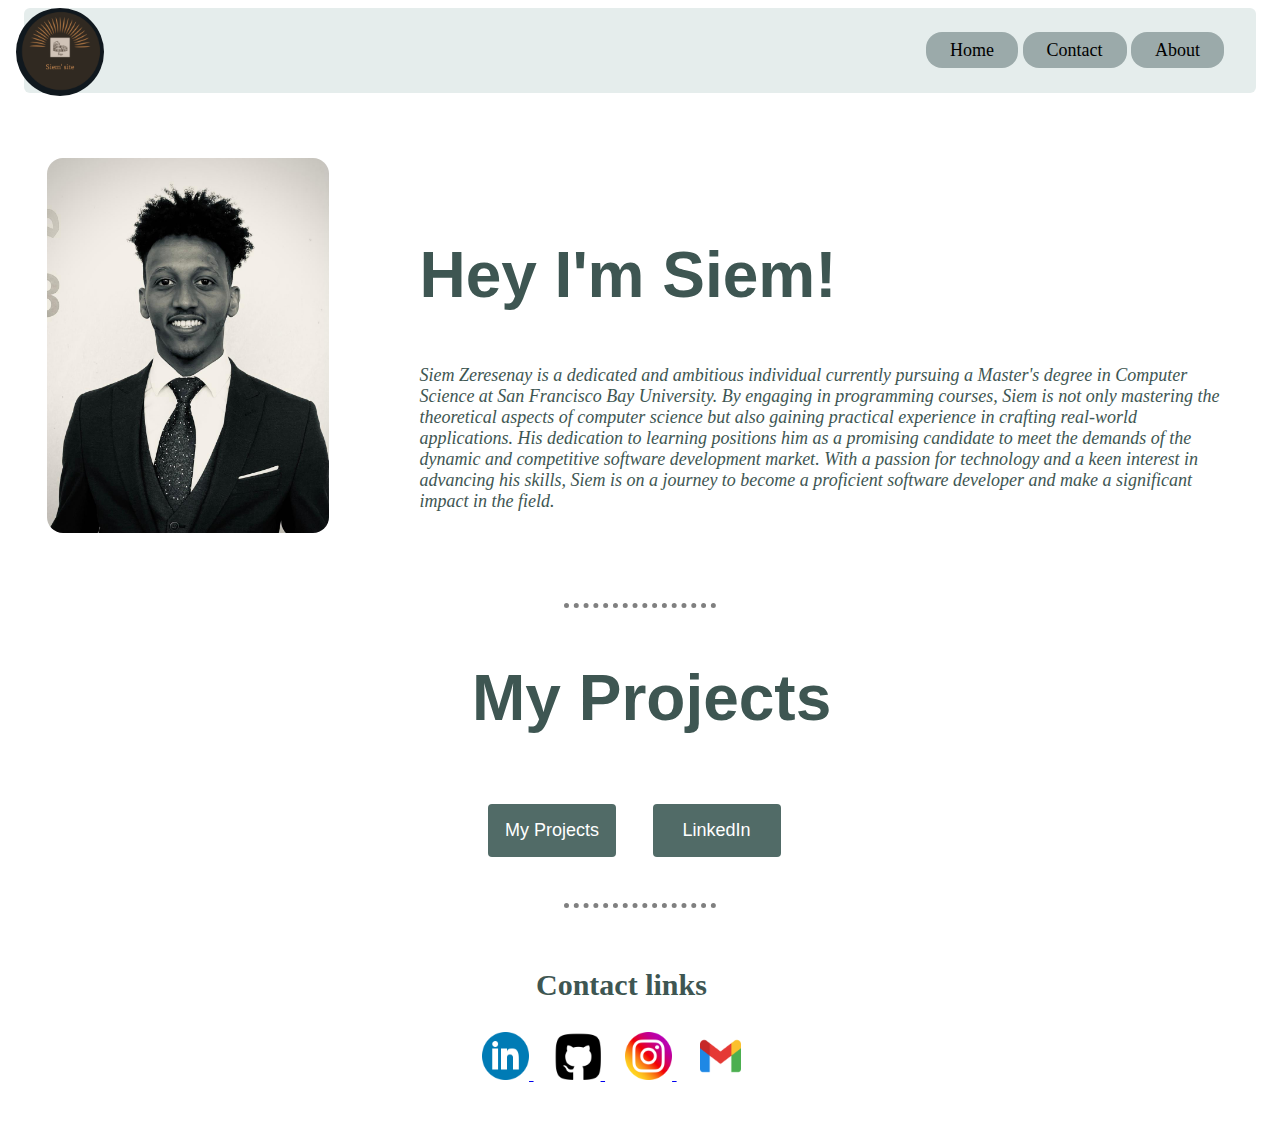
<file: index.html>
<!DOCTYPE html>
<html lang="en">

<head>
    <meta charset="utf-8">
    <title> Siem's Autobiography Site </title>
    <link rel="stylesheet" href="./style/style.css">
    <link rel="icon" href="./images/favicon.ico">
</head>



<body > 
  <!-- first section: profile icon, photo and brief introduction  -->
    <div class="navigation">
        <div class="logo"> <a href="./pages/index.html">  <img src="./images/Logo.png" alt=""> </a> </div>

        <div class="navbar">
            <span><a href="./pages/index.html">Home</a></span>
            <span><a href="./pages/contact.html">Contact</a></span>
            <span><a href="./pages/about.html">About</a></span>
        </div>
    </div>
  
    
    <div class="container"> 
        <div class="avatar">
            <img  src="./images/profile.jpg" id="avatar" alt="Siem's Avatar">  
        </div>
        <div class="info">
            <div class="title">
                <h2>Hey I'm Siem! </h2>
                <em> Siem Zeresenay is a dedicated and ambitious individual currently pursuing a Master's degree in Computer Science at San Francisco Bay University. By engaging in programming courses, Siem is not only mastering the theoretical aspects of computer science but also gaining practical experience in crafting real-world applications. His dedication to learning positions him as a promising candidate to meet the demands of the dynamic and competitive software development market. With a passion for technology and a keen interest in advancing his skills, Siem is on a journey to become a proficient software developer and make a significant impact in the field.
            </div>
            </em>
        </div>

    </div>  
<hr>
    <div class="title pro">
        <h2> My Projects</h2>
        <a href="https://github.com/siezer-5997" target="_blank">
            <button type="button">My Projects</button></a>        
        <a href="https://linkedin.com/in/siem-zeresenay" target="_blank">
            <button type="button">LinkedIn</button>
        </a>
        
        
    </div>
    <br>
    <hr>
    <br>

    <div class="title pro links">
        <h3> Contact links</h3>
        <a href="https://www.linkedin.com/in/siem-zeresenay?lipi=urn%3Ali%3Apage%3Ad_flagship3_profile_view_base_contact_details%3BnBbiZMqQTUyVbPOrPuWa5w%3D%3D"
        target="_blank"> <img src="./images/linkedin.png" width="6%">  </a> 
        <a href="https://github.com/siezer-5997"
        target="_blank"> <img src="./images/github.png" width="6%"> </a>
        <a href="https://www.instagram.com/explore/tags/coding"
        target="_blank"> <img src="./images/insta.png" width="6%"> </a>
        <a href="mailto:siemzeresenay937@gmail.com"
        target="_blank"> <img src="./images/gmail.png" width="6%"> </a>

    </div>
<br>
<br>




</body>


</html>
</file>
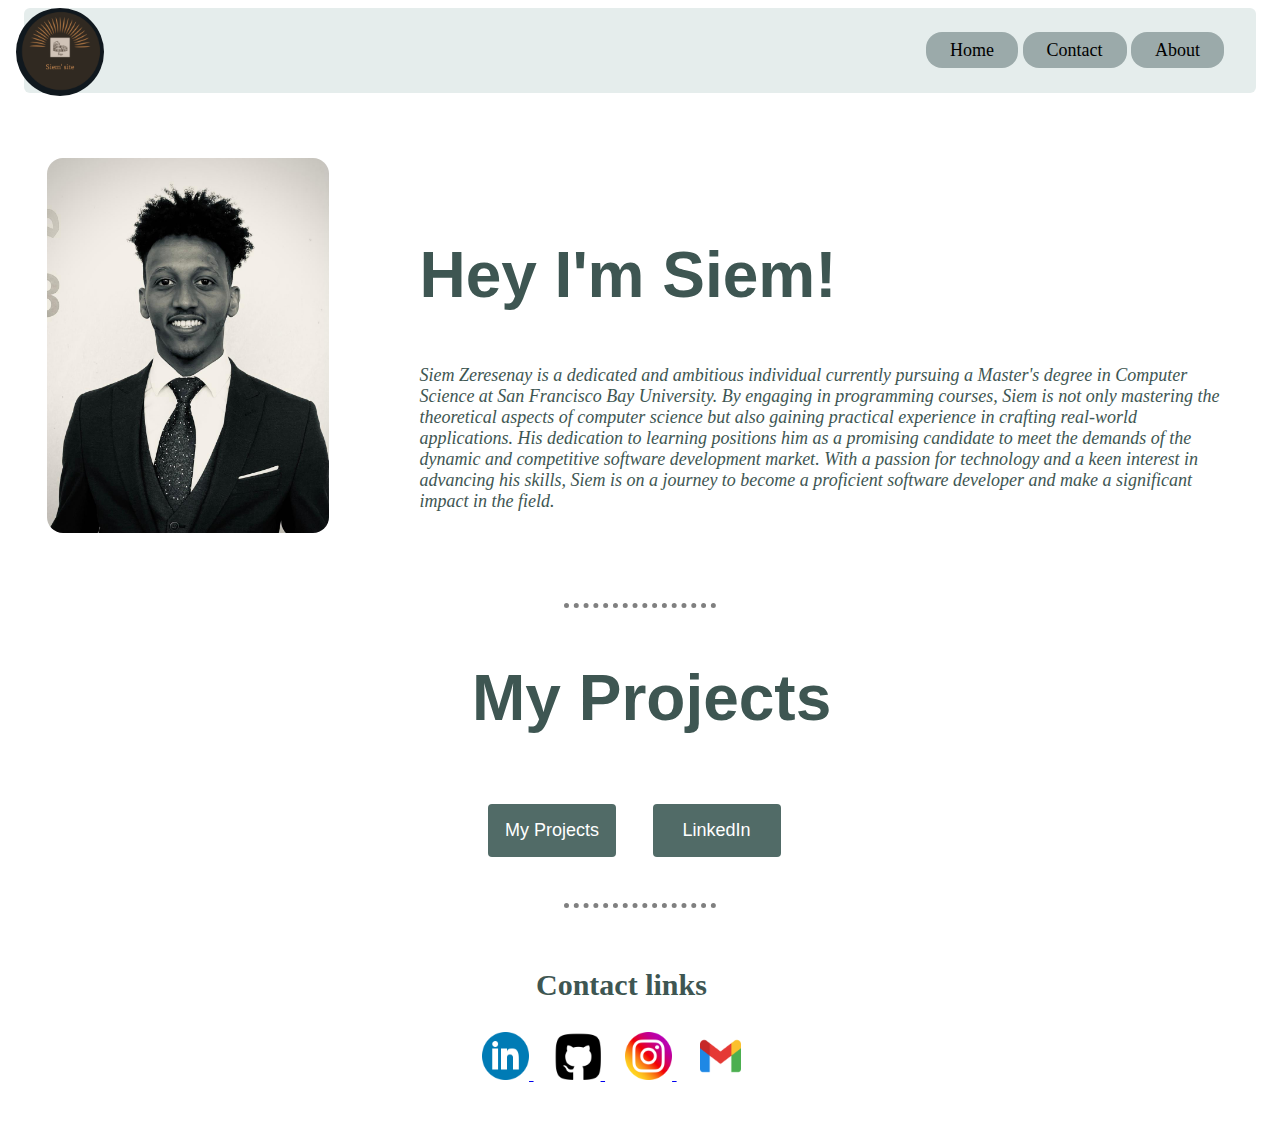
<file: pages/index.html>
<!DOCTYPE html>
<html lang="en">

<head>
    <meta charset="utf-8">
    <title> Siem's Autobiography Site </title>
    <link rel="stylesheet" href="../style/style.css">
    <link rel="icon" href="../images/favicon.ico">
</head>



<body > 
  <!-- first section: profile icon, photo and brief introduction  -->
    <div class="navigation">
        <div class="logo"> <a href="../pages/index.html">  <img src="../images/Logo.png" alt=""> </a> </div>

        <div class="navbar">
            <span><a href="../pages/index.html">Home</a></span>
            <span><a href="../pages/contact.html">Contact</a></span>
            <span><a href="../pages/about.html">About</a></span>
        </div>
    </div>
  
    
    <div class="container"> 
        <div class="avatar">
            <img  src="../images/profile.jpg" id="avatar" alt="Siem's Avatar">  
        </div>
        <div class="info">
            <div class="title">
                <h2>Hey I'm Siem! </h2>
                <em> Siem Zeresenay is a dedicated and ambitious individual currently pursuing a Master's degree in Computer Science at San Francisco Bay University. By engaging in programming courses, Siem is not only mastering the theoretical aspects of computer science but also gaining practical experience in crafting real-world applications. His dedication to learning positions him as a promising candidate to meet the demands of the dynamic and competitive software development market. With a passion for technology and a keen interest in advancing his skills, Siem is on a journey to become a proficient software developer and make a significant impact in the field.
            </div>
            </em>
        </div>

    </div>  
<hr>
    <div class="title pro">
        <h2> My Projects</h2>
        <a href="https://github.com/siezer-5997" target="_blank">
            <button type="button">My Projects</button></a>        
        <a href="https://linkedin.com/in/siem-zeresenay" target="_blank">
            <button type="button">LinkedIn</button>
        </a>
        
        
    </div>
    <br>
    <hr>
    <br>

    <div class="title pro links">
        <h3> Contact links</h3>
        <a href="https://www.linkedin.com/in/siem-zeresenay?lipi=urn%3Ali%3Apage%3Ad_flagship3_profile_view_base_contact_details%3BnBbiZMqQTUyVbPOrPuWa5w%3D%3D"
        target="_blank"> <img src="../images/linkedin.png" width="6%">  </a> 
        <a href="https://github.com/siezer-5997"
        target="_blank"> <img src="../images/github.png" width="6%"> </a>
        <a href="https://www.instagram.com/explore/tags/coding"
        target="_blank"> <img src="../images/insta.png" width="6%"> </a>
        <a href="mailto:siemzeresenay937@gmail.com"
        target="_blank"> <img src="../images/gmail.png" width="6%"> </a>

    </div>
<br>
<br>




</body>


</html>
</file>
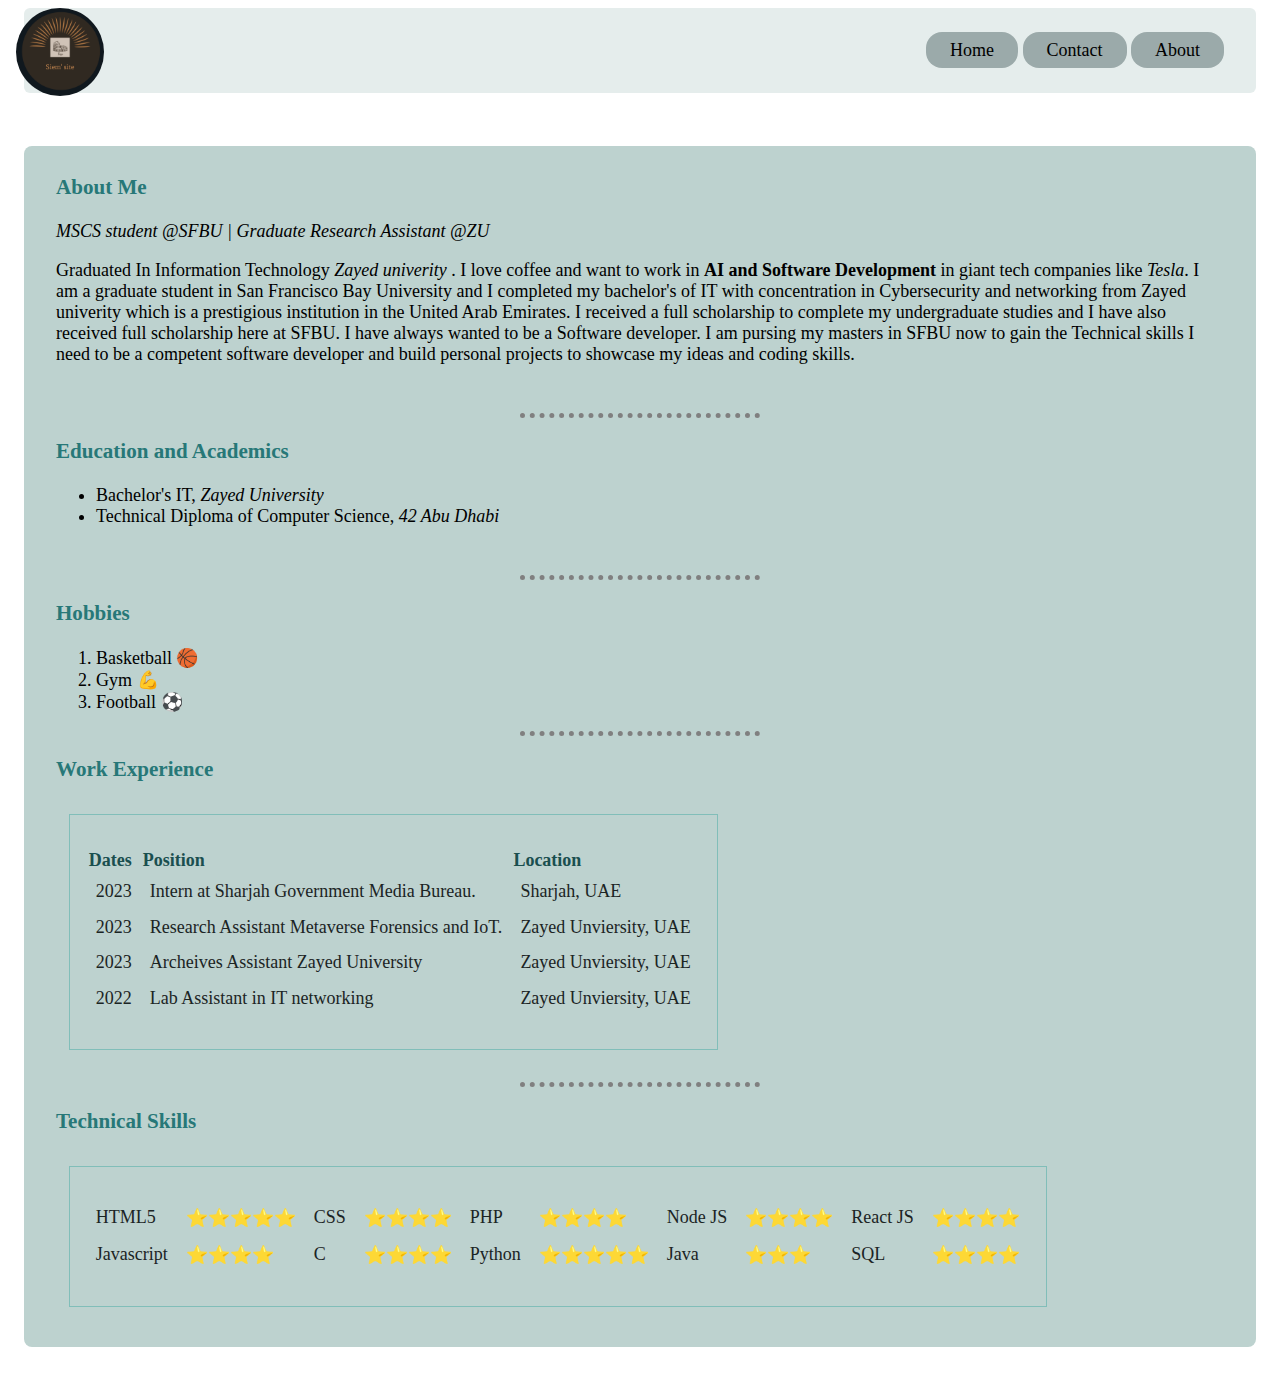
<file: about.html>
<!DOCTYPE html>
<html lang="en">

<head>
    <meta charset="utf-8">
    <title> About Page </title>
    <link rel="stylesheet" href="./style/style.css">
    <link rel="icon" href="./images/favicon.ico">
</head>



<body > 

    <div class="navigation">
        <div class="logo"> <a href="./pages/index.html">  <img src="./images/Logo.png" alt=""> </a> </div>
        <div class="navbar">
            <span><a href="./pages/index.html">Home</a></span>
            <span><a href="./pages/contact.html">Contact</a></span>
            <span><a href="./pages/about.html">About</a></span>
        </div>
    </div> 

    <br>
    <div class="bio">
        <h3> About Me </h3>
            <p> <em> MSCS student @SFBU | Graduate Research Assistant @ZU</em> </p>
            <p> Graduated In Information Technology <em>Zayed univerity</em> . I love coffee and want to work in <strong>AI and Software Development</strong> 
                in giant tech companies like <em>Tesla</em>. I am a graduate student in San Francisco Bay University and I completed my bachelor's of IT with concentration in Cybersecurity and networking from Zayed univerity which is a prestigious institution in the United Arab Emirates. I received a full scholarship to complete my undergraduate studies and I have also received full scholarship here at SFBU. I have always wanted to be a Software developer. 
                I am pursing my masters in SFBU now to gain the Technical skills I need to be a competent 
                software developer and build personal projects to showcase my ideas and coding skills.</p>
                <br>
            <hr size="2">
            <h3> Education and Academics </h3>
            <ul>
                <li> Bachelor's IT, <em> Zayed University</em> </li>
                <li> Technical Diploma of Computer Science, <em> 42 Abu Dhabi</em> </li>
            </ul>
            <br>
            <hr size="2">
            <h3> Hobbies </h3>
            <ol>
                <li> <a href="https://www.nba.com/" 
                    target="_blank"> Basketball </a> 🏀</li>
                <li> <a href="https://www.24hourfitness.com/gyms/fremont-ca"> Gym </a>💪</li>
                <li> <a href="https://www.premierleague.com/">Football  </a>⚽ </li>
            </ol>
            <hr>
            <h3> Work Experience</h3>
            <div class="experience">
                <table>
                    <thead>
                        <tr>
                        <th>Dates</th> <th>Position</th> <th>Location</th>
                        </tr>
                    </thead>
                    <tbody>
                        <tr><td>2023</td> <td>Intern at Sharjah Government Media Bureau.</td> <td>Sharjah, UAE</td></tr>
                        <tr><td>2023</td> <td>Research Assistant Metaverse Forensics and IoT.</td> <td>Zayed Unviersity, UAE</td> </tr>
                        <tr><td>2023</td> <td>Archeives Assistant Zayed University</td> <td>Zayed Unviersity, UAE</td></tr> 
                        <tr><td>2022</td> <td>Lab Assistant in IT networking</td> <td>Zayed Unviersity, UAE</td></tr> 
                        
                    </tbody>
                </table>
            </div>
            <hr>
            <h3>Technical Skills</h3>
            <table>
                <tbody>
                    <tr>
                        <td> HTML5</td> <td>⭐️⭐️⭐️⭐️⭐️</td>
                        <td> CSS</td> <td>⭐️⭐️⭐️⭐️</td>
                        <td> PHP</td> <td>⭐️⭐️⭐️⭐️</td>
                        <td> Node JS </td> <td>⭐️⭐️⭐️⭐️</td>
                        <td> React JS</td> <td>⭐️⭐️⭐️⭐️</td>
                    </tr>
        
                    <tr>
                        <td>Javascript</td> <td>⭐️⭐️⭐️⭐️</td>
                        <td> C </td> <td>⭐️⭐️⭐️⭐️</td>
                        <td> Python</td> <td>⭐️⭐️⭐️⭐️⭐️</td>
                        <td> Java</td> <td>⭐️⭐️⭐️</td>
                        <td> SQL</td> <td>⭐️⭐️⭐️⭐️</td>
                    </tr>
                    
                </tbody>
            </table>
        </div>



</body>


</html>
</file>
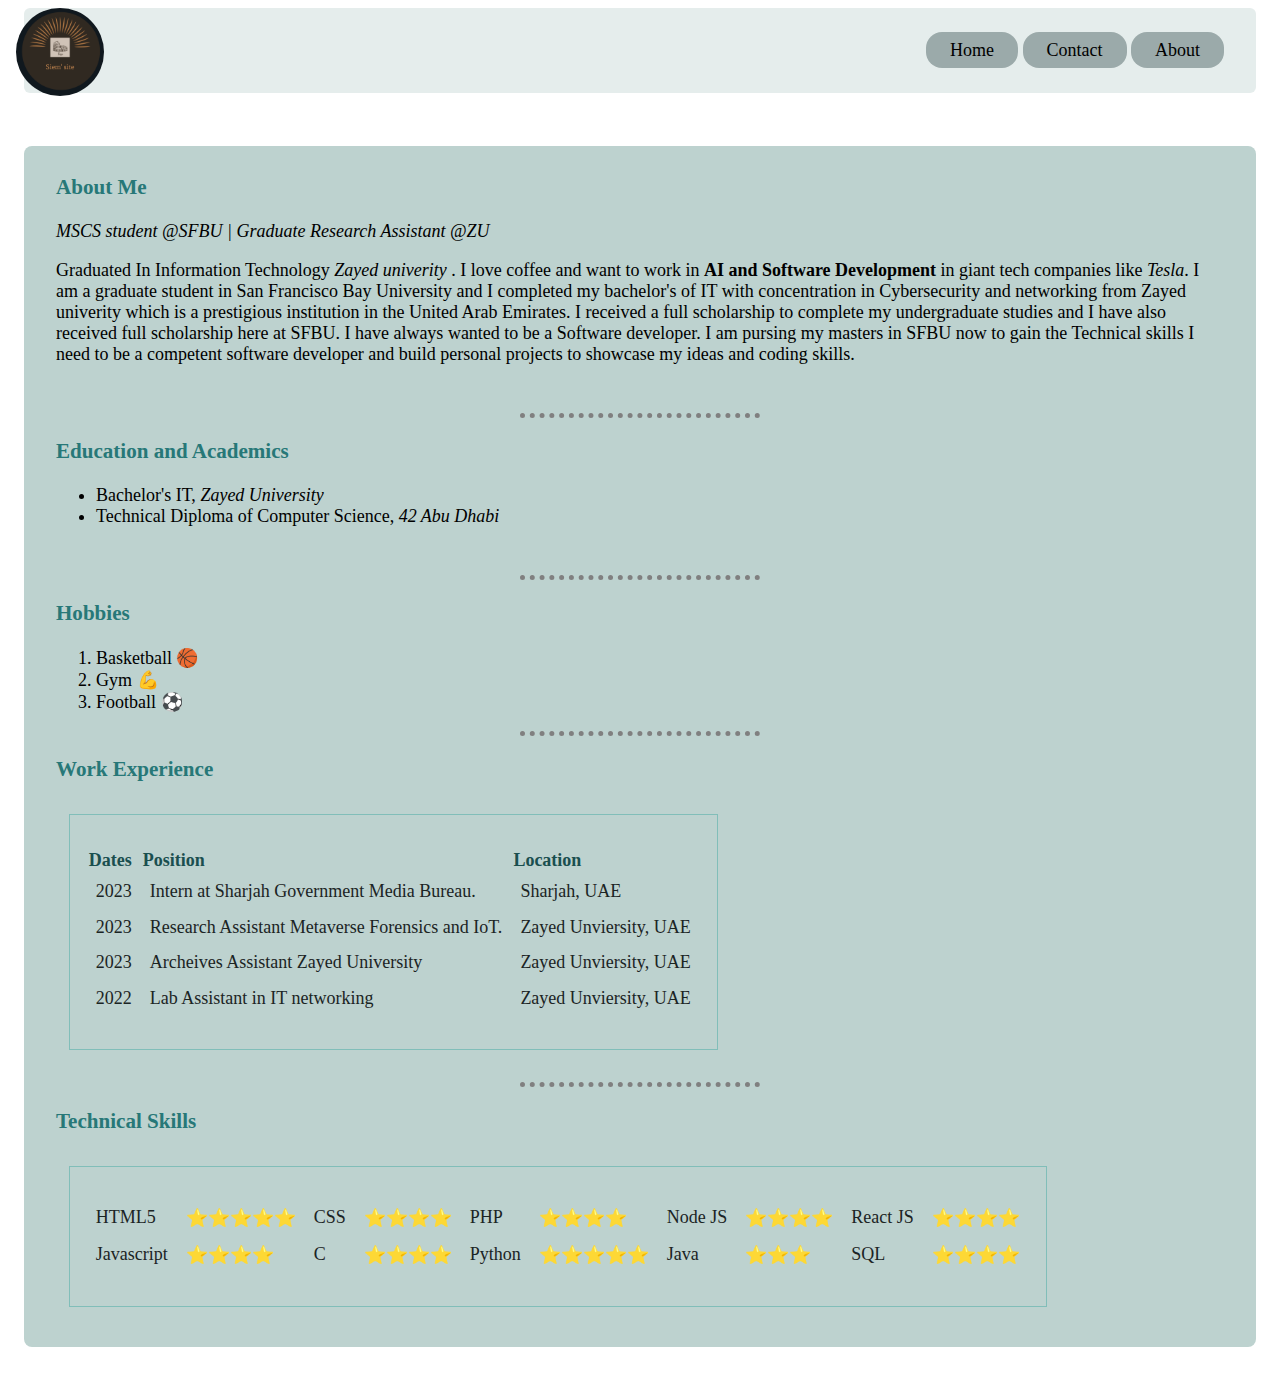
<file: pages/about.html>
<!DOCTYPE html>
<html lang="en">

<head>
    <meta charset="utf-8">
    <title> About Page </title>
    <link rel="stylesheet" href="../style/style.css">
    <link rel="icon" href="../images/favicon.ico">
</head>



<body > 

    <div class="navigation">
        <div class="logo"> <a href="../pages/index.html">  <img src="../images/Logo.png" alt=""> </a> </div>
        <div class="navbar">
            <span><a href="../pages/index.html">Home</a></span>
            <span><a href="../pages/contact.html">Contact</a></span>
            <span><a href="../pages/about.html">About</a></span>
        </div>
    </div> 

    <br>
    <div class="bio">
        <h3> About Me </h3>
            <p> <em> MSCS student @SFBU | Graduate Research Assistant @ZU</em> </p>
            <p> Graduated In Information Technology <em>Zayed univerity</em> . I love coffee and want to work in <strong>AI and Software Development</strong> 
                in giant tech companies like <em>Tesla</em>. I am a graduate student in San Francisco Bay University and I completed my bachelor's of IT with concentration in Cybersecurity and networking from Zayed univerity which is a prestigious institution in the United Arab Emirates. I received a full scholarship to complete my undergraduate studies and I have also received full scholarship here at SFBU. I have always wanted to be a Software developer. 
                I am pursing my masters in SFBU now to gain the Technical skills I need to be a competent 
                software developer and build personal projects to showcase my ideas and coding skills.</p>
                <br>
            <hr size="2">
            <h3> Education and Academics </h3>
            <ul>
                <li> Bachelor's IT, <em> Zayed University</em> </li>
                <li> Technical Diploma of Computer Science, <em> 42 Abu Dhabi</em> </li>
            </ul>
            <br>
            <hr size="2">
            <h3> Hobbies </h3>
            <ol>
                <li> <a href="https://www.nba.com/" 
                    target="_blank"> Basketball </a> 🏀</li>
                <li> <a href="https://www.24hourfitness.com/gyms/fremont-ca"> Gym </a>💪</li>
                <li> <a href="https://www.premierleague.com/">Football  </a>⚽ </li>
            </ol>
            <hr>
            <h3> Work Experience</h3>
            <div class="experience">
                <table>
                    <thead>
                        <tr>
                        <th>Dates</th> <th>Position</th> <th>Location</th>
                        </tr>
                    </thead>
                    <tbody>
                        <tr><td>2023</td> <td>Intern at Sharjah Government Media Bureau.</td> <td>Sharjah, UAE</td></tr>
                        <tr><td>2023</td> <td>Research Assistant Metaverse Forensics and IoT.</td> <td>Zayed Unviersity, UAE</td> </tr>
                        <tr><td>2023</td> <td>Archeives Assistant Zayed University</td> <td>Zayed Unviersity, UAE</td></tr> 
                        <tr><td>2022</td> <td>Lab Assistant in IT networking</td> <td>Zayed Unviersity, UAE</td></tr> 
                        
                    </tbody>
                </table>
            </div>
            <hr>
            <h3>Technical Skills</h3>
            <table>
                <tbody>
                    <tr>
                        <td> HTML5</td> <td>⭐️⭐️⭐️⭐️⭐️</td>
                        <td> CSS</td> <td>⭐️⭐️⭐️⭐️</td>
                        <td> PHP</td> <td>⭐️⭐️⭐️⭐️</td>
                        <td> Node JS </td> <td>⭐️⭐️⭐️⭐️</td>
                        <td> React JS</td> <td>⭐️⭐️⭐️⭐️</td>
                    </tr>
        
                    <tr>
                        <td>Javascript</td> <td>⭐️⭐️⭐️⭐️</td>
                        <td> C </td> <td>⭐️⭐️⭐️⭐️</td>
                        <td> Python</td> <td>⭐️⭐️⭐️⭐️⭐️</td>
                        <td> Java</td> <td>⭐️⭐️⭐️</td>
                        <td> SQL</td> <td>⭐️⭐️⭐️⭐️</td>
                    </tr>
                    
                </tbody>
            </table>
        </div>



</body>


</html>
</file>
<file: style/style.css>
body{
    color: black;
    /* font-family: Arial, Helvetica, sans-serif; */
    font-weight: normal;
    font-style: inherit;
    font-size: 18px;
}
h2{
    font-family: 'Segoe UI', Tahoma, Geneva, Verdana, sans-serif;
    font-weight: bolder;
    font-size: 4rem;
}
hr{
    border-style: none;
    border-top-style: dotted;
    border-color: grey;
    border-width: 5px;
    width: 12%;
    
}

.logo img{
    width: 5.5rem;
    border-radius: 50%;
    
}
.logo{
    position: absolute;
    text-align: left;
    width: 10rem;
    top: 0.5rem;
    left: 1rem;
}

.navbar a{
    text-decoration: none;
    color: black;
    width: 2rem;
    align-content:space-between;
}
.navbar span{
    background-color: rgba(138, 154, 154, 0.808);
    padding: 0.5rem 1.5rem;
    border-radius: 1rem;
}
.navbar{
    margin: 0rem 1rem;
    padding: 2rem 2rem;
    background-color: rgb(229, 237, 236);
    color: black;
    text-align:end;
    border-radius: 6px;
}

/* the profile and bio style  */

.container{
    display: flex;
    justify-content: space-between;
    align-items: center;
    margin: 1rem;
    /* justify-content: flex-start; */
    /* border: 1px solid rgb(212, 231, 228); */
    /* background-color: #edf1f2a7;  */
    /* border-radius: 2%; */
}
.container img {
    width: 150%;
    border-radius: 1rem;
}
.avatar, .info {
    /* Add some margin or padding if needed */
    margin: 17px;
}

.avatar {
    padding: 2rem 0.4rem;
}

.title {
    margin-left: 8rem;
    padding: 0rem 1rem;
    color: rgb(62, 86, 82);
}

.pro {
    margin-left: 28rem;
}

.pro button {
    background-color: #516b67;
    font-family: 'Gill Sans', 'Gill Sans MT', Calibri, 'Trebuchet MS', sans-serif;
    font-size: 18px;
    color: #fff;
    padding: 15px 15px;
    border: none;
    border-radius: 4px;
    cursor: pointer;
    margin: 1rem;
    width: 8rem;
    padding: 1rem;
}

.pro button:hover {
    background-color: #bcbcae;
}
.links h3{
    font-size: 30px;
    margin-left: 4rem;
}
.links a{
    margin: 10px;
}

/* bio style in About page  */

.bio{
    color: black;
    background-color: rgb(189, 210, 207);
    padding: 0.5rem 2rem;
    margin: 2rem 1rem;
    border-radius: 0.5rem;
}

.bio h3 {
    color: rgb(39, 120, 120);
}

.bio hr {
    width: 15rem;
}
.bio a{
    text-decoration: none;
    color: black;
    
}
.bio a:hover{
    color: rgb(79, 150, 143);
}
table{
    color: rgb(27, 36, 36);
    margin: 2rem 0.8rem;
    padding: 2rem 1rem;
    border: 1px solid rgb(129, 190, 185);
    text-align: justify;
}
table td{
    padding: 0.4rem 0.5rem;
}
.experience table thead {
    padding: 1rem;
    color: rgb(26, 79, 79);
}

.experience table tr {
    padding-right: 2rem;
}
  
  
  /* Contact Page style  */
.contact_form {
    background-color: rgb(117, 158, 158);
}
.top-container{
    display: flex;
    justify-content: space-evenly;
    margin: 1rem;
    /* text-align: center;
    font-family: cursive;
    font-weight: lighter; */
}
.cloud1, .cloud2 {
    margin: 8px;
    padding: 1rem;
}
.nam {
    color: rgb(249, 242, 231);
}

.top-container img {
margin: 1rem;
position: relative;
left: 100px;
}

/* form style in contact page */
.profile-form {
    background-color: #fff;
    padding: 20px;
    border-radius: 8px;
    box-shadow: 0 0 10px rgba(0, 0, 0, 0.1);
    width: 40%;
    position: relative;
    left: 23rem;
    justify-content: center;
    align-items: center;
}
.profile-form h3 {
    background-color: #bdd0cf;
    margin: 8px;
    padding: 1rem;
    border-radius: 5px;
    text-align: center;
}
.profile-form label {
    display: block;
    margin-bottom: 8px;
    margin-top: 5px;
}

.profile-form input, .profile-form textarea {
    width: 100%;
    padding: 8px;
    margin-bottom: 16px;
    box-sizing: border-box;
    border: 1px solid #ccc;
    border-radius: 4px;
}

.profile-form button {
    background-color: #516b67;
    color: #fff;
    padding: 15px 15px;
    border: none;
    border-radius: 4px;
    cursor: pointer;
    margin-left: 11rem;
    width: 8rem;
}

.profile-form button:hover {
    background-color: #bcbcae;
}
</file>
